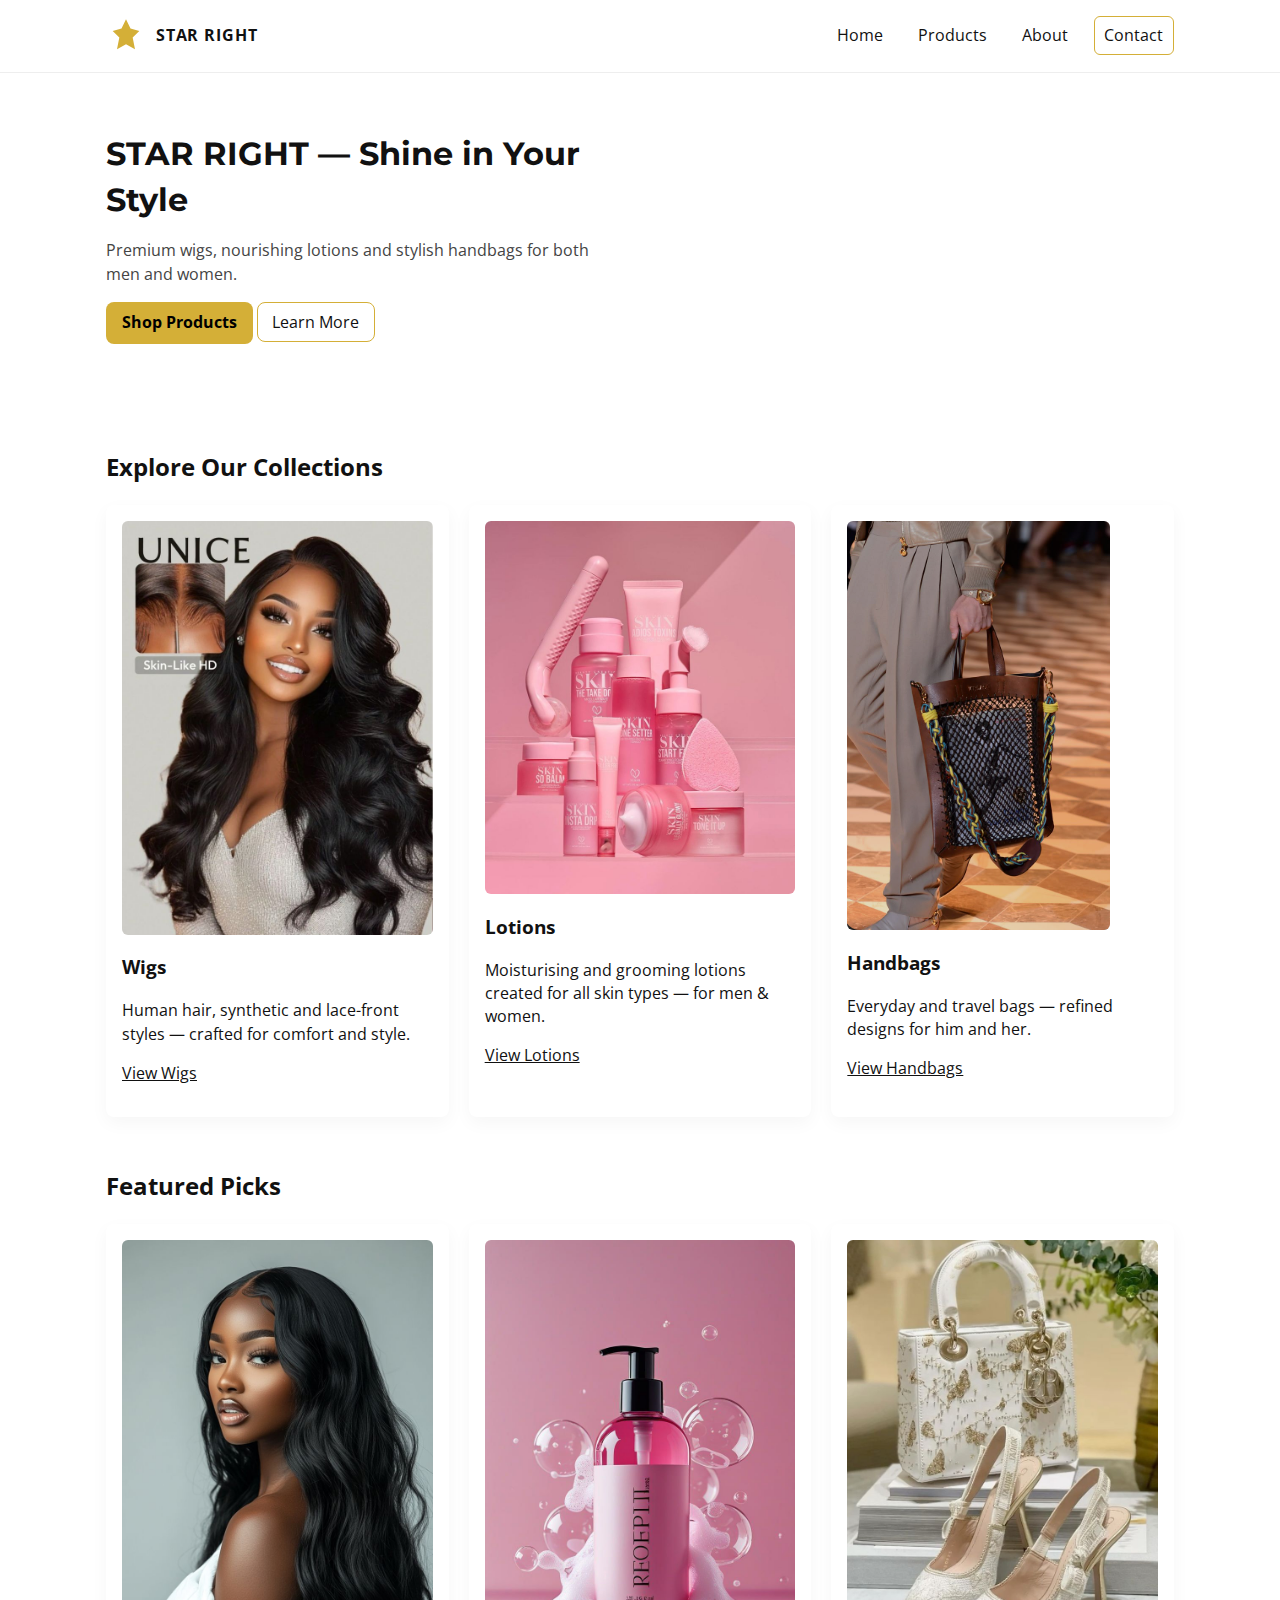
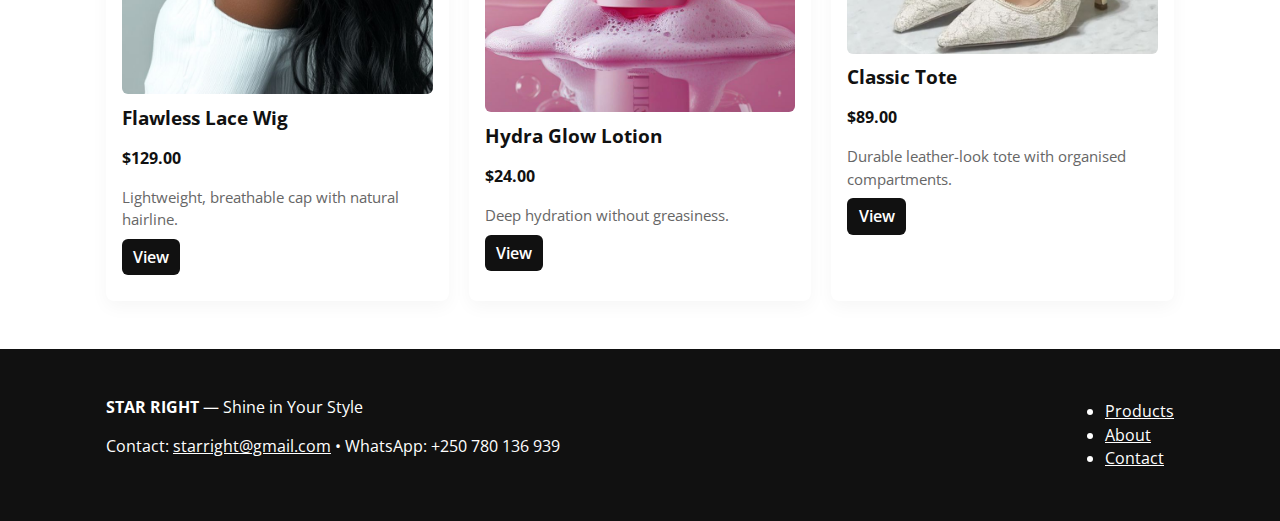
<file: index.html>
<!doctype html>
<html lang="en">
<head>
  <meta charset="utf-8" />
  <meta name="viewport" content="width=device-width,initial-scale=1" />
  <title>STAR RIGHT — Shine in Your Style</title>
  <link rel="stylesheet" href="css/style.css">
  <meta name="description" content="STAR RIGHT — premium wigs, lotions and handbags for men & women. Shop stylish fashion accessories.">
  <link rel="preconnect" href="https://fonts.gstatic.com" crossorigin>
  <link href="https://fonts.googleapis.com/css2?family=Montserrat:wght@600;700&family=Open+Sans:wght@300;400;600&display=swap" rel="stylesheet">
</head>
<body>
  <header class="site-header">
    <div class="container header-inner">
      <a href="index.html" class="brand" aria-label="STAR RIGHT homepage">
        <svg class="logo" width="40" height="40" viewBox="0 0 24 24" aria-hidden="true">
          <path fill="currentColor" d="M12 2l2.7 5.5L20 9l-4 3.9L17.4 20 12 16.9 6.6 20 8 12.9 4 9l5.3-1.5L12 2z"/>
        </svg>
        <span class="brand-name">STAR RIGHT</span>
      </a>

      <nav class="main-nav" role="navigation" aria-label="Main Navigation">
        <button class="nav-toggle" aria-expanded="false" aria-controls="nav-list">Menu</button>
        <ul id="nav-list" class="nav-list">
          <li><a href="index.html">Home</a></li>
          <li><a href="products.html">Products</a></li>
          <li><a href="about.html">About</a></li>
          <li><a href="contact.html" class="btn-outline">Contact</a></li>
        </ul>
      </nav>
    </div>
  </header>

  <main>
    <section class="hero">
      <div class="container hero-inner">
        <div class="hero-text">
          <h1>STAR RIGHT — Shine in Your Style</h1>
          <p class="lead">Premium wigs, nourishing lotions and stylish handbags for both men and women.</p>
          <p><a class="btn" href="products.html">Shop Products</a> <a class="btn-outline" href="about.html">Learn More</a></p>
        </div>
        <div class="hero-image" aria-hidden="true">
        </div>
      </div>
    </section>

    <section class="categories container">
      <h2>Explore Our Collections</h2>
      <div class="grid grid-3">
        <article class="card">
          <img src="wig 4.jpg" alt="Selection of wigs on display">
          <h3>Wigs</h3>
          <p>Human hair, synthetic and lace-front styles — crafted for comfort and style.</p>
          <p><a class="link" href="products.html#wigs">View Wigs</a></p>
        </article>

        <article class="card">
          <img src="lotion s.jpg" alt="Bottles of skincare lotions">
          <h3>Lotions</h3>
          <p>Moisturising and grooming lotions created for all skin types — for men & women.</p>
          <p><a class="link" href="products.html#lotions">View Lotions</a></p>
        </article>

        <article class="card">
          <img src="handbag.png" alt="Handbags for men and women">
          <h3>Handbags</h3>
          <p>Everyday and travel bags — refined designs for him and her.</p>
          <p><a class="link" href="products.html#handbags">View Handbags</a></p>
        </article>
      </div>
    </section>

    <section class="featured container">
      <h2>Featured Picks</h2>
      <div class="grid grid-3">
        <div class="product-card">
          <img src="wig.jpg" alt="Flawless Lace Wig product photo">
          <h3>Flawless Lace Wig</h3>
          <p class="price">$129.00</p>
          <p class="small">Lightweight, breathable cap with natural hairline.</p>
          <p><a class="btn-small" href="products.html">View</a></p>
        </div>
        <div class="product-card">
          <img src="lotion u.jpg" alt="Hydra Glow Lotion bottle">
          <h3>Hydra Glow Lotion</h3>
          <p class="price">$24.00</p>
          <p class="small">Deep hydration without greasiness.</p>
          <p><a class="btn-small" href="products.html">View</a></p>
        </div>
        <div class="product-card">
          <img src="handbag 4.jpg" alt="Classic Tote handbag">
          <h3>Classic Tote</h3>
          <p class="price">$89.00</p>
          <p class="small">Durable leather-look tote with organised compartments.</p>
          <p><a class="btn-small" href="products.html">View</a></p>
        </div>
      </div>
    </section>

  </main>

  <footer class="site-footer">
    <div class="container footer-inner">
      <div>
        <p class="brand-footer"><strong>STAR RIGHT</strong> — Shine in Your Style</p>
        <p>Contact: <a href="mailto:starright@gmail.com">starright@gmail.com</a> • WhatsApp: +250 780 136 939</p>
      </div>
      <nav aria-label="Footer">
        <ul class="footer-links">
          <li><a href="products.html">Products</a></li>
          <li><a href="about.html">About</a></li>
          <li><a href="contact.html">Contact</a></li>
        </ul>
      </nav>
    </div>
  </footer>

  <script>
    // Simple nav toggle for small screens (progressive enhancement)
    (function(){
      const btn = document.querySelector('.nav-toggle');
      const navList = document.getElementById('nav-list');
      btn.addEventListener('click', () => {
        const expanded = btn.getAttribute('aria-expanded') === 'true';
        btn.setAttribute('aria-expanded', String(!expanded));
        navList.classList.toggle('open');
      });
    })();
  </script>
</body>
</html>
</file>
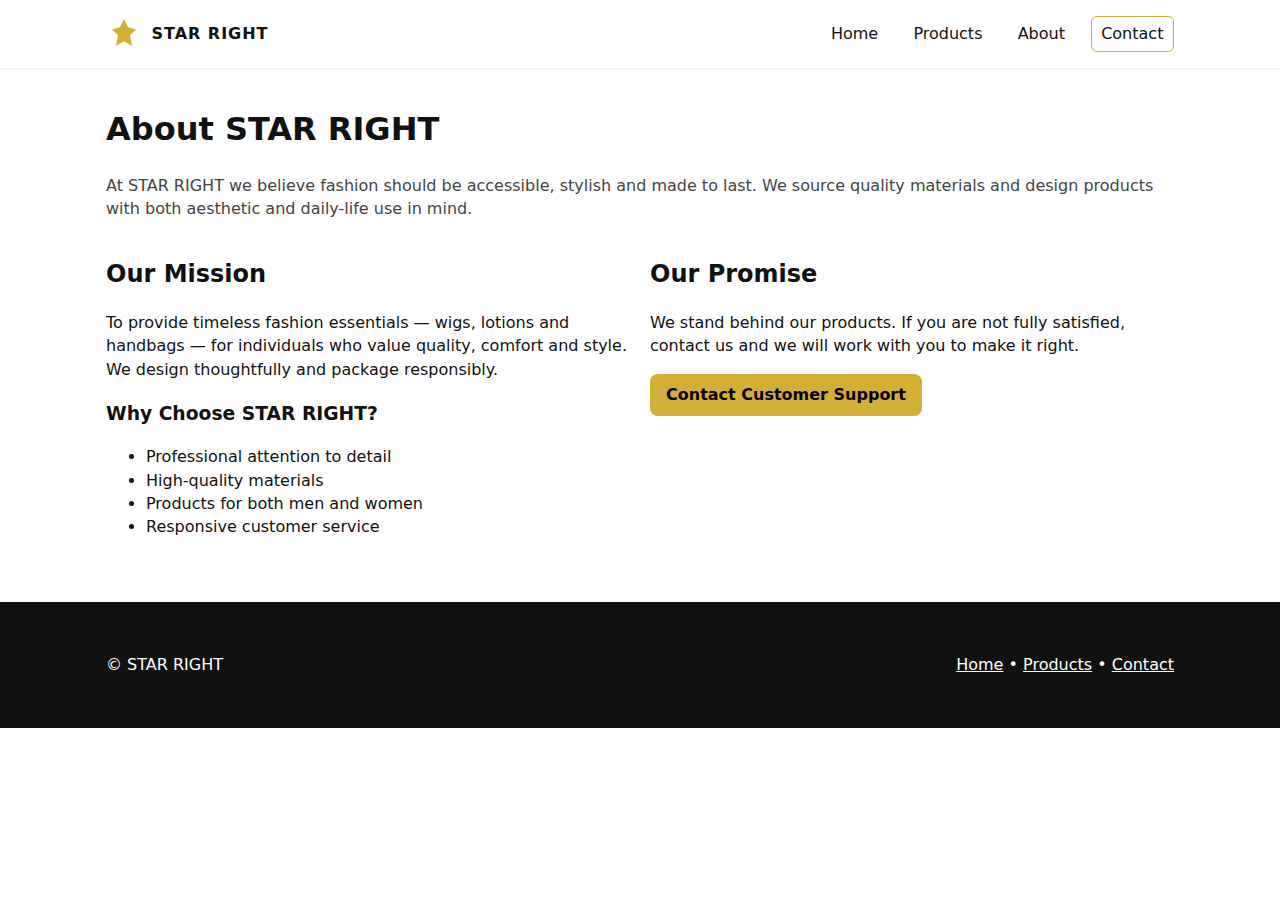
<file: about.html>
<!doctype html>
<html lang="en">
<head>
  <meta charset="utf-8" />
  <meta name="viewport" content="width=device-width,initial-scale=1" />
  <title>About — STAR RIGHT</title>
  <link rel="stylesheet" href="css/style.css">
</head>
<body>
  <header class="site-header">
    <div class="container header-inner">
      <a href="index.html" class="brand">
        <svg class="logo" width="36" height="36" viewBox="0 0 24 24" aria-hidden="true"><path fill="currentColor" d="M12 2l2.7 5.5L20 9l-4 3.9L17.4 20 12 16.9 6.6 20 8 12.9 4 9l5.3-1.5L12 2z"/></svg>
        <span class="brand-name">STAR RIGHT</span>
      </a>

      <nav class="main-nav" role="navigation" aria-label="Main Navigation">
        <ul class="nav-list">
          <li><a href="index.html">Home</a></li>
          <li><a href="products.html">Products</a></li>
          <li><a href="about.html">About</a></li>
          <li><a href="contact.html" class="btn-outline">Contact</a></li>
        </ul>
      </nav>
    </div>
  </header>

  <main class="container about-page">
    <h1>About STAR RIGHT</h1>
    <p class="lead">At STAR RIGHT we believe fashion should be accessible, stylish and made to last. We source quality materials and design products with both aesthetic and daily-life use in mind.</p>

    <section class="grid grid-2">
      <div>
        <h2>Our Mission</h2>
        <p>To provide timeless fashion essentials — wigs, lotions and handbags — for individuals who value quality, comfort and style. We design thoughtfully and package responsibly.</p>

        <h3>Why Choose STAR RIGHT?</h3>
        <ul>
          <li>Professional attention to detail</li>
          <li>High-quality materials</li>
          <li>Products for both men and women</li>
          <li>Responsive customer service</li>
        </ul>
      </div>

      <div>
        <h2>Our Promise</h2>
        <p>We stand behind our products. If you are not fully satisfied, contact us and we will work with you to make it right.</p>
        <p><a class="btn" href="contact.html">Contact Customer Support</a></p>
      </div>
    </section>
  </main>

  <footer class="site-footer">
    <div class="container footer-inner">
      <p>© STAR RIGHT</p>
      <p><a href="index.html">Home</a> • <a href="products.html">Products</a> • <a href="contact.html">Contact</a></p>
    </div>
  </footer>
</body>
</html>
</file>
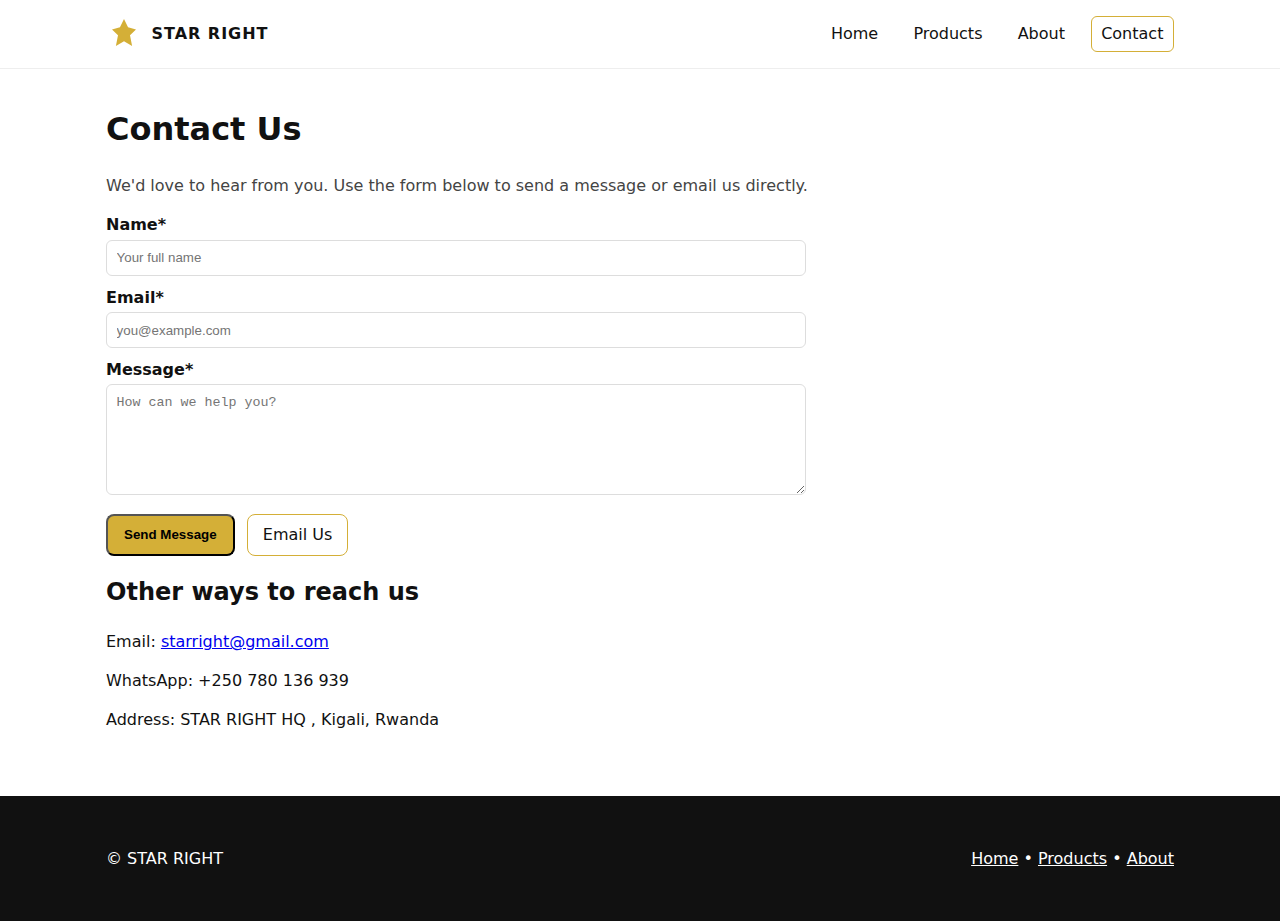
<file: contact.html>
<!doctype html>
<html lang="en">
<head>
  <meta charset="utf-8" />
  <meta name="viewport" content="width=device-width,initial-scale=1" />
  <title>Contact — STAR RIGHT</title>
  <link rel="stylesheet" href="css/style.css">
</head>
<body>
  <header class="site-header">
    <div class="container header-inner">
      <a href="index.html" class="brand">
        <svg class="logo" width="36" height="36" viewBox="0 0 24 24" aria-hidden="true"><path fill="currentColor" d="M12 2l2.7 5.5L20 9l-4 3.9L17.4 20 12 16.9 6.6 20 8 12.9 4 9l5.3-1.5L12 2z"/></svg>
        <span class="brand-name">STAR RIGHT</span>
      </a>

      <nav class="main-nav" role="navigation" aria-label="Main Navigation">
        <ul class="nav-list">
          <li><a href="index.html">Home</a></li>
          <li><a href="products.html">Products</a></li>
          <li><a href="about.html">About</a></li>
          <li><a href="contact.html" class="btn-outline">Contact</a></li>
        </ul>
      </nav>
    </div>
  </header>

  <main class="container">
    <h1>Contact Us</h1>
    <p class="lead">We'd love to hear from you. Use the form below to send a message or email us directly.</p>

    <form class="contact-form" action="mailto:starright@gmail.com" method="post" enctype="text/plain">
      <label for="name">Name<span aria-hidden="true">*</span></label>
      <input id="name" name="Name" type="text" required placeholder="Your full name">

      <label for="email">Email<span aria-hidden="true">*</span></label>
      <input id="email" name="Email" type="email" required placeholder="you@example.com">

      <label for="message">Message<span aria-hidden="true">*</span></label>
      <textarea id="message" name="Message" rows="6" required placeholder="How can we help you?"></textarea>

      <div class="form-actions">
        <button type="submit" class="btn">Send Message</button>
        <a class="btn-outline" href="mailto:hello@starright.example">Email Us</a>
      </div>
    </form>

    <section class="contact-info">
      <h2>Other ways to reach us</h2>
      <p>Email: <a href="mailto:starright@gmail.com">starright@gmail.com</a></p>
      <p>WhatsApp: +250 780 136 939</p>
      <p>Address: STAR RIGHT HQ , Kigali, Rwanda</p>
    </section>
  </main>

  <footer class="site-footer">
    <div class="container footer-inner">
      <p>© STAR RIGHT</p>
      <p><a href="index.html">Home</a> • <a href="products.html">Products</a> • <a href="about.html">About</a></p>
    </div>
  </footer>
</body>
</html>
</file>
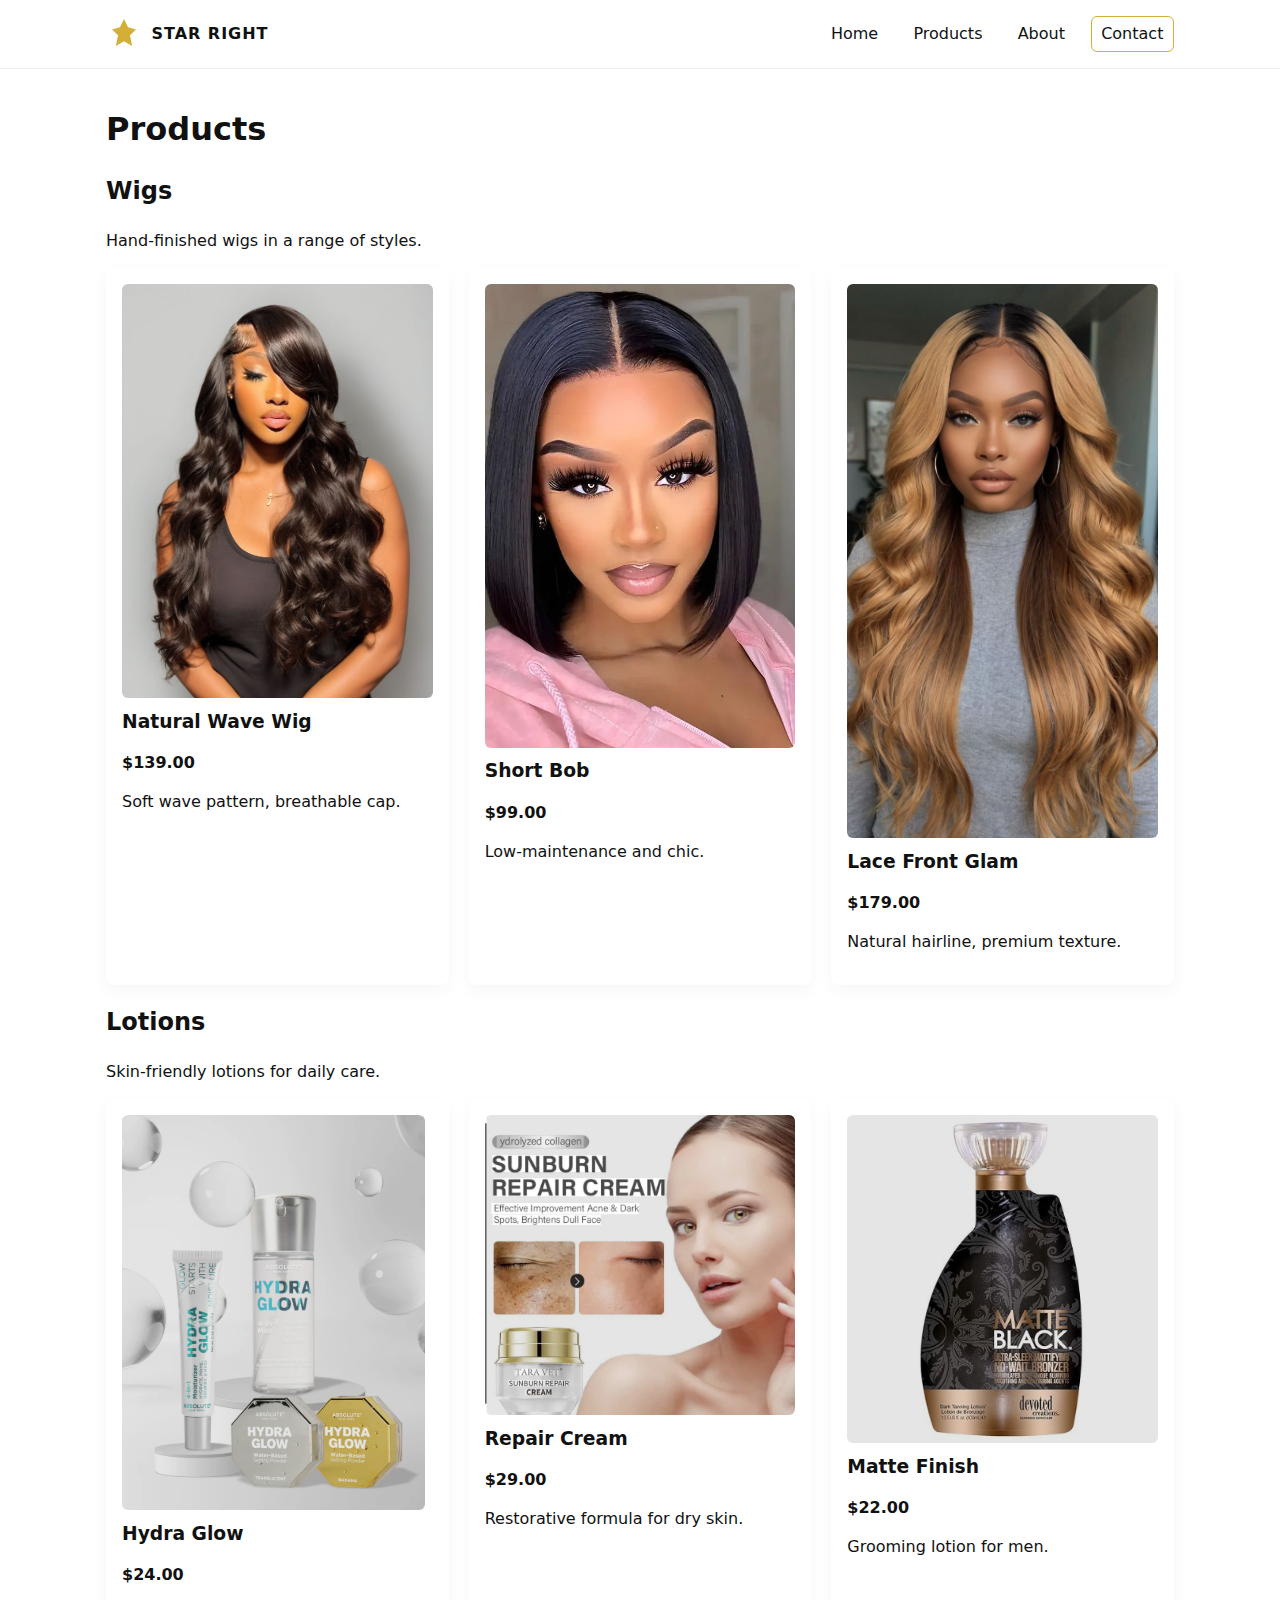
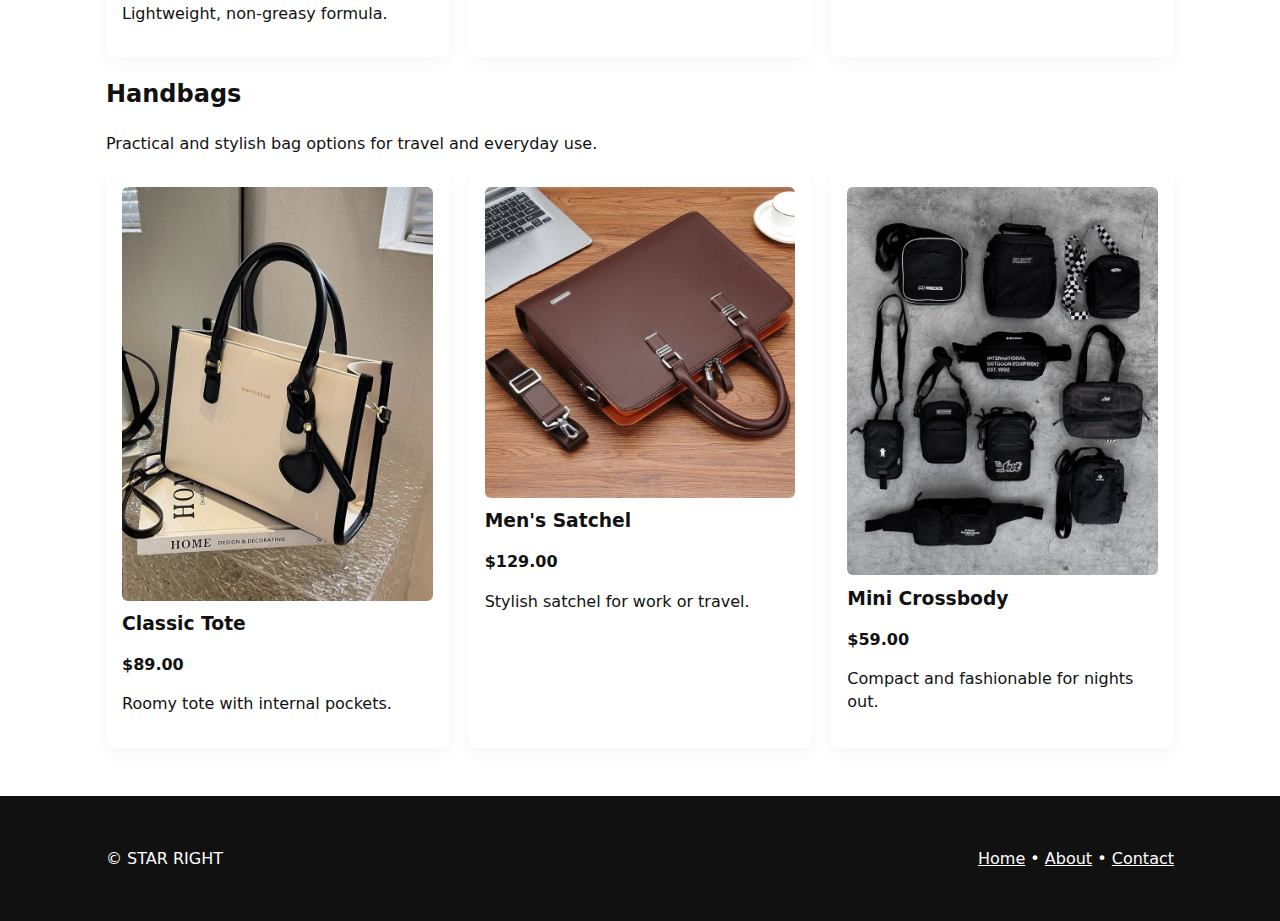
<file: products.html>
<!doctype html>
<html lang="en">
<head>
  <meta charset="utf-8" />
  <meta name="viewport" content="width=device-width,initial-scale=1" />
  <title>Products — STAR RIGHT</title>
  <link rel="stylesheet" href="css/style.css">
</head>
<body>
  <header class="site-header">
    <div class="container header-inner">
      <a href="index.html" class="brand">
        <svg class="logo" width="36" height="36" viewBox="0 0 24 24" aria-hidden="true"><path fill="currentColor" d="M12 2l2.7 5.5L20 9l-4 3.9L17.4 20 12 16.9 6.6 20 8 12.9 4 9l5.3-1.5L12 2z"/></svg>
        <span class="brand-name">STAR RIGHT</span>
      </a>

      <nav class="main-nav" role="navigation" aria-label="Main Navigation">
        <ul class="nav-list">
          <li><a href="index.html">Home</a></li>
          <li><a href="products.html">Products</a></li>
          <li><a href="about.html">About</a></li>
          <li><a href="contact.html" class="btn-outline">Contact</a></li>
        </ul>
      </nav>
    </div>
  </header>

  <main class="container">
    <h1>Products</h1>

    <section id="wigs" class="product-section">
      <h2>Wigs</h2>
      <p>Hand-finished wigs in a range of styles.</p>
      <div class="grid grid-3">
        <!-- product item -->
        <article class="product-card">
  <img src="wig1.jpg" alt="Natural Wave Wig" height="800" width="700">
  <h3>Natural Wave Wig</h3>
  <p class="price">$139.00</p>
  <p>Soft wave pattern, breathable cap.</p>
</article>


        <article class="product-card">
          <img src="wig2.jpg" alt="Short Bob Wig"height="800" width="700">
          <h3>Short Bob</h3>
          <p class="price">$99.00</p>
          <p>Low-maintenance and chic.</p>
        </article>

        <article class="product-card">
          <img src="wig3.jpg" alt="Lace Front Glam Wig" height="800" width="700">
          <h3>Lace Front Glam</h3>
          <p class="price">$179.00</p>
          <p>Natural hairline, premium texture.</p>
        </article>
      </div>
    </section>

    <section id="lotions" class="product-section">
      <h2>Lotions</h2>
      <p>Skin-friendly lotions for daily care.</p>
      <div class="grid grid-3">
        <article class="product-card">
          <img src="lotion 1.png" alt="Hydra Glow Lotion bottle">
          <h3>Hydra Glow</h3>
          <p class="price">$24.00</p>
          <p>Lightweight, non-greasy formula.</p>
        </article>
        <article class="product-card">
          <img src="lotion2.png" alt="Repair Cream jar">
          <h3>Repair Cream</h3>
          <p class="price">$29.00</p>
          <p>Restorative formula for dry skin.</p>
        </article>
        <article class="product-card">
          <img src="lotion3.png" alt="Matte Finish lotion for men">
          <h3>Matte Finish</h3>
          <p class="price">$22.00</p>
          <p>Grooming lotion for men.</p>
        </article>
      </div>
    </section>

    <section id="handbags" class="product-section">
      <h2>Handbags</h2>
      <p>Practical and stylish bag options for travel and everyday use.</p>
      <div class="grid grid-3">
        <article class="product-card">
          <img src="handbag 1.jpg" alt="Classic Tote handbag">
          <h3>Classic Tote</h3>
          <p class="price">$89.00</p>
          <p>Roomy tote with internal pockets.</p>
        </article>
        <article class="product-card">
          <img src="handbag 2.jpg" alt="Men's Leather Satchel">
          <h3>Men's Satchel</h3>
          
          <p class="price">$129.00</p>
          <p>Stylish satchel for work or travel.</p>
        </article>
        <article class="product-card">
          <img src="handbag 3.jpg" alt="Mini Crossbody purse">
          <h3>Mini Crossbody</h3>
          <p class="price">$59.00</p>
          <p>Compact and fashionable for nights out.</p>
        </article>
      </div>
    </section>

  </main>

  <footer class="site-footer">
    <div class="container footer-inner">
      <p>© STAR RIGHT</p>
      <p><a href="index.html">Home</a> • <a href="about.html">About</a> • <a href="contact.html">Contact</a></p>
    </div>
  </footer>

</body>
</html>
</file>
<file: css/style.css>
/* STAR RIGHT — style.css
   Simple, responsive fashion theme (minimal, high-contrast).
   Save this file under css/style.css
*/

/* Basic reset */
*{box-sizing:border-box}
html,body{margin:0;padding:0;font-family:'Open Sans',system-ui,-apple-system,Segoe UI,Roboto,"Helvetica Neue",Arial;line-height:1.45;color:#111;}
img{max-width:100%;height:auto;display:block}

/* Layout containers */
.container{max-width:1100px;margin:0 auto;padding:1rem}
.header-inner,.footer-inner{display:flex;align-items:center;justify-content:space-between}

/* Brand */
.site-header{background:#fff;border-bottom:1px solid #eee;position:sticky;top:0;z-index:100}
.brand{display:flex;align-items:center;gap:.6rem;text-decoration:none;color:inherit}
.brand .logo{color:#D4AF37}
.brand-name{font-weight:700;letter-spacing:.06em}

/* Nav */
.main-nav{display:flex;align-items:center}
.nav-list{list-style:none;margin:0;padding:0;display:flex;gap:1rem}
.nav-list a{text-decoration:none;color:inherit;padding:.45rem .6rem;border-radius:6px}
.nav-list a:hover{background:#f5f5f5}
.nav-toggle{display:none}

/* Hero */
.hero{padding:2.4rem 0;background:linear-gradient(180deg,#fff 0%,#fff 60%);overflow:hidden}
.hero-inner{display:flex;gap:2rem;align-items:center}
.hero-text{flex:1}
.hero-text h1{font-family:'Montserrat',sans-serif;font-size:2rem;margin:.2rem 0;color:#111}
.lead{color:#444}
.hero-image{flex:1;display:flex;justify-content:center;align-items:center}

/* Grid helpers */
.grid{display:grid;gap:1.25rem}
.grid-3{grid-template-columns:repeat(3,1fr)}
.grid-2{grid-template-columns:repeat(2,1fr)}

/* Cards & products */
.card,.product-card{background:#fff;padding:1rem;border-radius:8px;box-shadow:0 6px 18px rgba(20,20,20,0.04)}
.card img,.product-card img{border-radius:6px}
.product-card h3{margin:.6rem 0 .2rem}
.price{font-weight:700;color:#111}
.btn{background:#D4AF37;color:#000;padding:.6rem 1rem;border-radius:8px;text-decoration:none;display:inline-block;font-weight:700}
.btn-outline{border:1px solid #D4AF37;padding:.5rem .9rem;border-radius:8px;text-decoration:none;color:#111}
.btn-small{background:#111;color:#fff;padding:.45rem .7rem;border-radius:6px;text-decoration:none;font-weight:600}
.btn-small:hover,.btn:hover{opacity:.95}

/* Footer */
.site-footer{background:#111;color:#fff;padding:1.2rem 0;margin-top:2rem}
.site-footer a{color:#fff;text-decoration:underline}

/* Forms */
.contact-form{max-width:700px;margin:1rem 0}
.contact-form label{display:block;margin:.6rem 0 .2rem;font-weight:600}
.contact-form input,.contact-form textarea{width:100%;padding:.6rem;border:1px solid #ddd;border-radius:6px}
.form-actions{display:flex;gap:.8rem;margin-top:.8rem}

/* Responsive */
@media (max-width:900px){
  .grid-3{grid-template-columns:repeat(2,1fr)}
  .hero-inner{flex-direction:column;text-align:center}
}
@media (max-width:650px){
  .grid-3{grid-template-columns:1fr}
  .grid-2{grid-template-columns:1fr}
  .header-inner{padding:.6rem}
  .nav-list{display:none;flex-direction:column;background:#fff;position:absolute;top:64px;right:8px;padding:.8rem;border-radius:8px;box-shadow:0 6px 18px rgba(0,0,0,.08)}
  .nav-list.open{display:flex}
  .nav-toggle{display:inline-block;padding:.4rem .6rem;border-radius:6px;border:1px solid #eee;background:#fff}
}

/* Small utilities */
.small{font-size:.95rem;color:#666}
.brand-footer{margin:0 0 .6rem}
.link{text-decoration:underline;color:#111}
</file>
